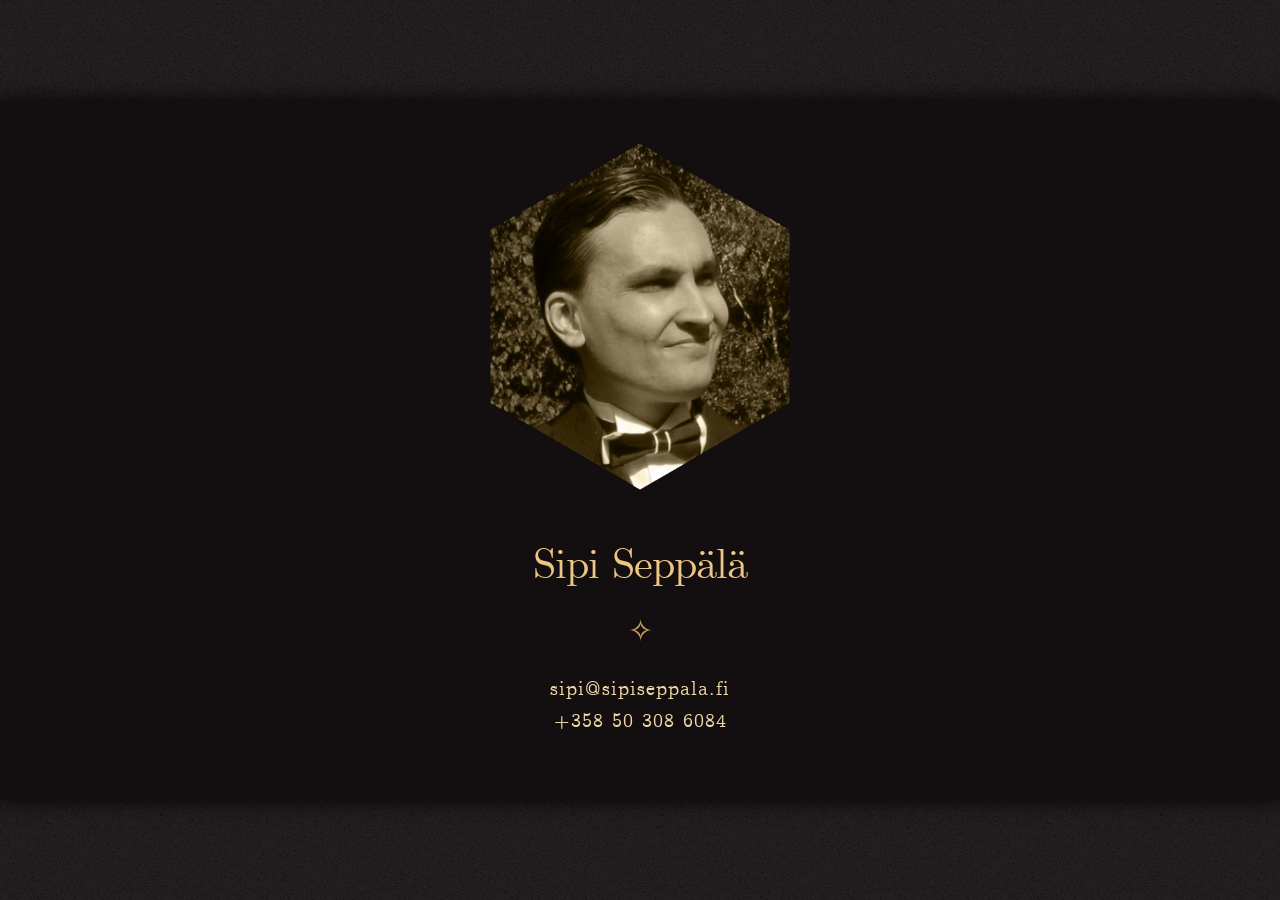
<file: index.html>
<!DOCTYPE html>
<html>
<head>
  <title>Sipi Tapio Seppälä</title>
  <meta name="description" content="Sipi Tapio Seppälä on terveydenhuollon IT-alalla työskentelevä espoolainen diplomi-insinööri ja perheenisä">
  <meta name="viewport" content="width=device-width, initial-scale=1">
  <meta charset="utf-8">
  <link rel="stylesheet" href="/css/normalize.css">
  <link rel="stylesheet" href="/css/skeleton.css">
  <link rel="stylesheet" href="/css/fontawesome-all.css" >
  <link rel="stylesheet" href="/css/sipi.css">
  <link rel="icon" type="image/png" href="/img/favicon.png">
</head>
<body>  
<div id="wrapper">
    <div class="container text-center" id="content">
        <div id="profile-pic">
            <img src="../img/sipi_hexagon.png" width="300">
        </div>
        <div id="fullname">
            <h2>Sipi Seppälä</h2>
        </div>
        <h4>✧</h4>
        <div id="details">
                <p><a href="mailto:sipi@sipiseppala.fi">sipi@sipiseppala.fi</a><br>
                <a href="tel:+358503086084">+358 50 308 6084</a></p>
                <!--
                <p id="profiles">
                    <a href="cv/" title="Curriculum Vitae">CV</a>
                        <a href="http://facebook.com/sipi.seppala" title="Facebook profile"><i class="fab fa-facebook"></i></a>
                        <a href="https://github.com/sipiseppala" title="GitHub profile"><i class="fab fa-github"></i></a>
                </p>
                <p>This is hosted from GitHub pages now</p>
                -->
        </div>
    </div>
</div>
</body>
</html>
</file>
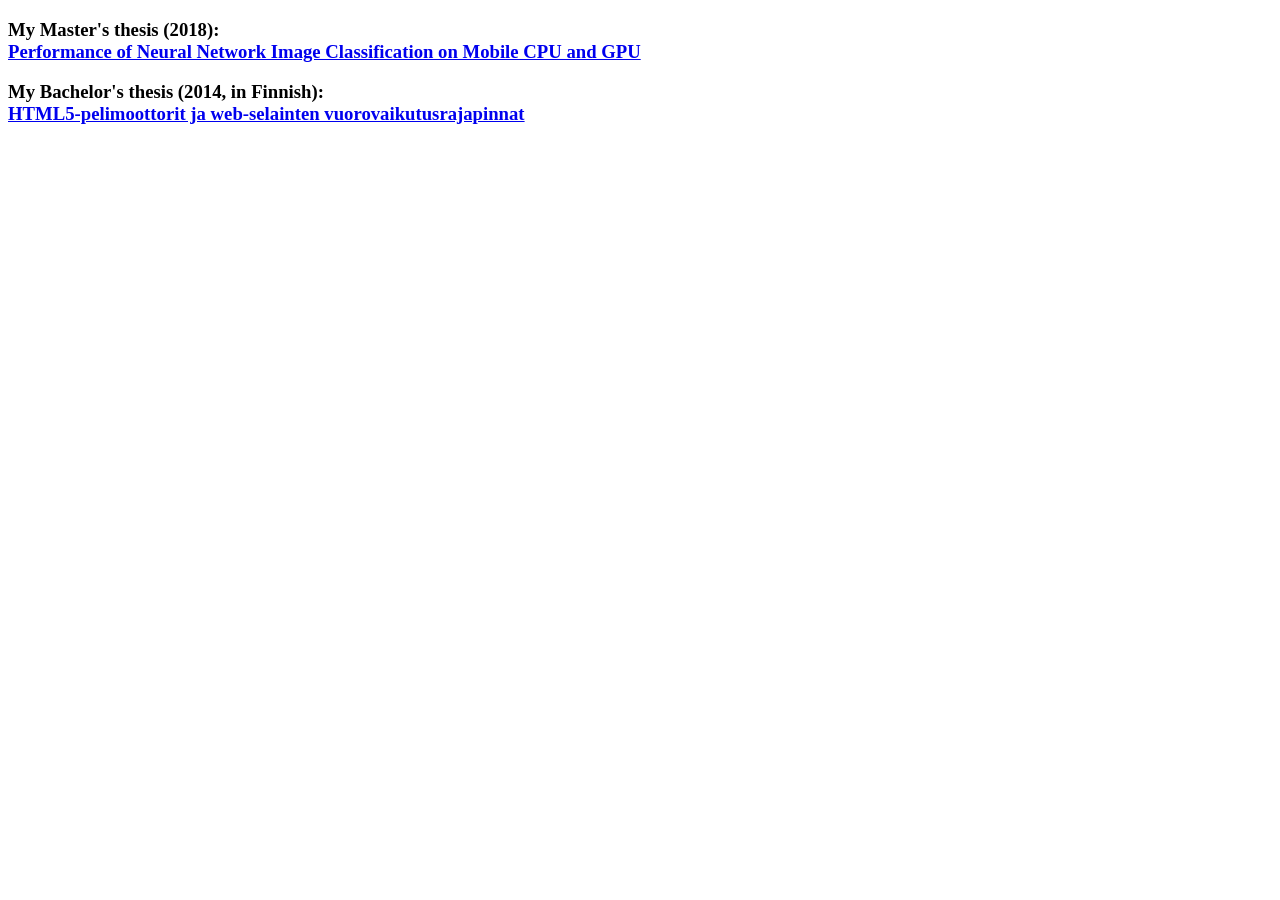
<file: docs/index.html>
<!doctype html>
<head>
<meta charset="utf-8">
<title>Docs | Sipi Seppälä docs</title>
</head>

<body>

<h3>My Master's thesis (2018): <br><a href="masters_seppala_2018.pdf">Performance of Neural Network Image Classification on Mobile CPU and GPU</a></h3>

<h3>My Bachelor's thesis (2014, in Finnish): <br><a href="bachelor_seppala_2014.pdf">HTML5-pelimoottorit ja web-selainten vuorovaikutusrajapinnat</a></h3>


</body>
</html>
</file>
<file: css/skeleton.css>
/*
* Skeleton V2.0.4
* Copyright 2014, Dave Gamache
* www.getskeleton.com
* Free to use under the MIT license.
* http://www.opensource.org/licenses/mit-license.php
* 12/29/2014
*/


/* Table of contents
––––––––––––––––––––––––––––––––––––––––––––––––––
- Grid
- Base Styles
- Typography
- Links
- Buttons
- Forms
- Lists
- Code
- Tables
- Spacing
- Utilities
- Clearing
- Media Queries
*/


/* Grid
–––––––––––––––––––––––––––––––––––––––––––––––––– */
.container {
  position: relative;
  width: 100%;
  max-width: 960px;
  margin: 0 auto;
  padding: 0 20px;
  box-sizing: border-box; }
.column,
.columns {
  width: 100%;
  float: left;
  box-sizing: border-box; }

/* For devices larger than 400px */
@media (min-width: 400px) {
  .container {
    width: 85%;
    padding: 0; }
}

/* For devices larger than 550px */
@media (min-width: 550px) {
  .container {
    width: 80%; }
  .column,
  .columns {
    margin-left: 4%; }
  .column:first-child,
  .columns:first-child {
    margin-left: 0; }

  .one.column,
  .one.columns                    { width: 4.66666666667%; }
  .two.columns                    { width: 13.3333333333%; }
  .three.columns                  { width: 22%;            }
  .four.columns                   { width: 30.6666666667%; }
  .five.columns                   { width: 39.3333333333%; }
  .six.columns                    { width: 48%;            }
  .seven.columns                  { width: 56.6666666667%; }
  .eight.columns                  { width: 65.3333333333%; }
  .nine.columns                   { width: 74.0%;          }
  .ten.columns                    { width: 82.6666666667%; }
  .eleven.columns                 { width: 91.3333333333%; }
  .twelve.columns                 { width: 100%; margin-left: 0; }

  .one-third.column               { width: 30.6666666667%; }
  .two-thirds.column              { width: 65.3333333333%; }

  .one-half.column                { width: 48%; }

  /* Offsets */
  .offset-by-one.column,
  .offset-by-one.columns          { margin-left: 8.66666666667%; }
  .offset-by-two.column,
  .offset-by-two.columns          { margin-left: 17.3333333333%; }
  .offset-by-three.column,
  .offset-by-three.columns        { margin-left: 26%;            }
  .offset-by-four.column,
  .offset-by-four.columns         { margin-left: 34.6666666667%; }
  .offset-by-five.column,
  .offset-by-five.columns         { margin-left: 43.3333333333%; }
  .offset-by-six.column,
  .offset-by-six.columns          { margin-left: 52%;            }
  .offset-by-seven.column,
  .offset-by-seven.columns        { margin-left: 60.6666666667%; }
  .offset-by-eight.column,
  .offset-by-eight.columns        { margin-left: 69.3333333333%; }
  .offset-by-nine.column,
  .offset-by-nine.columns         { margin-left: 78.0%;          }
  .offset-by-ten.column,
  .offset-by-ten.columns          { margin-left: 86.6666666667%; }
  .offset-by-eleven.column,
  .offset-by-eleven.columns       { margin-left: 95.3333333333%; }

  .offset-by-one-third.column,
  .offset-by-one-third.columns    { margin-left: 34.6666666667%; }
  .offset-by-two-thirds.column,
  .offset-by-two-thirds.columns   { margin-left: 69.3333333333%; }

  .offset-by-one-half.column,
  .offset-by-one-half.columns     { margin-left: 52%; }

}


/* Base Styles
–––––––––––––––––––––––––––––––––––––––––––––––––– */
/* NOTE
html is set to 62.5% so that all the REM measurements throughout Skeleton
are based on 10px sizing. So basically 1.5rem = 15px :) */
html {
  font-size: 62.5%; }
body {
  font-size: 1.5em; /* currently ems cause chrome bug misinterpreting rems on body element */
  line-height: 1.6;
  font-weight: 400;
  font-family: "Raleway", "HelveticaNeue", "Helvetica Neue", Helvetica, Arial, sans-serif;
  color: #222; }


/* Typography
–––––––––––––––––––––––––––––––––––––––––––––––––– */
h1, h2, h3, h4, h5, h6 {
  margin-top: 0;
  margin-bottom: 2rem;
  font-weight: 300; }
h1 { font-size: 4.0rem; line-height: 1.2;  letter-spacing: -.1rem;}
h2 { font-size: 3.6rem; line-height: 1.25; letter-spacing: -.1rem; }
h3 { font-size: 3.0rem; line-height: 1.3;  letter-spacing: -.1rem; }
h4 { font-size: 2.4rem; line-height: 1.35; letter-spacing: -.08rem; }
h5 { font-size: 1.8rem; line-height: 1.5;  letter-spacing: -.05rem; }
h6 { font-size: 1.5rem; line-height: 1.6;  letter-spacing: 0; }

/* Larger than phablet */
@media (min-width: 550px) {
  h1 { font-size: 5.0rem; }
  h2 { font-size: 4.2rem; }
  h3 { font-size: 3.6rem; }
  h4 { font-size: 3.0rem; }
  h5 { font-size: 2.4rem; }
  h6 { font-size: 1.5rem; }
}

p {
  margin-top: 0; }


/* Links
–––––––––––––––––––––––––––––––––––––––––––––––––– */
a {
  color: #1EAEDB; }
a:hover {
  color: #0FA0CE; }


/* Buttons
–––––––––––––––––––––––––––––––––––––––––––––––––– */
.button,
button,
input[type="submit"],
input[type="reset"],
input[type="button"] {
  display: inline-block;
  height: 38px;
  padding: 0 30px;
  color: #555;
  text-align: center;
  font-size: 11px;
  font-weight: 600;
  line-height: 38px;
  letter-spacing: .1rem;
  text-transform: uppercase;
  text-decoration: none;
  white-space: nowrap;
  background-color: transparent;
  border-radius: 4px;
  border: 1px solid #bbb;
  cursor: pointer;
  box-sizing: border-box; }
.button:hover,
button:hover,
input[type="submit"]:hover,
input[type="reset"]:hover,
input[type="button"]:hover,
.button:focus,
button:focus,
input[type="submit"]:focus,
input[type="reset"]:focus,
input[type="button"]:focus {
  color: #333;
  border-color: #888;
  outline: 0; }
.button.button-primary,
button.button-primary,
input[type="submit"].button-primary,
input[type="reset"].button-primary,
input[type="button"].button-primary {
  color: #FFF;
  background-color: #33C3F0;
  border-color: #33C3F0; }
.button.button-primary:hover,
button.button-primary:hover,
input[type="submit"].button-primary:hover,
input[type="reset"].button-primary:hover,
input[type="button"].button-primary:hover,
.button.button-primary:focus,
button.button-primary:focus,
input[type="submit"].button-primary:focus,
input[type="reset"].button-primary:focus,
input[type="button"].button-primary:focus {
  color: #FFF;
  background-color: #1EAEDB;
  border-color: #1EAEDB; }


/* Forms
–––––––––––––––––––––––––––––––––––––––––––––––––– */
input[type="email"],
input[type="number"],
input[type="search"],
input[type="text"],
input[type="tel"],
input[type="url"],
input[type="password"],
textarea,
select {
  height: 38px;
  padding: 6px 10px; /* The 6px vertically centers text on FF, ignored by Webkit */
  background-color: #fff;
  border: 1px solid #D1D1D1;
  border-radius: 4px;
  box-shadow: none;
  box-sizing: border-box; }
/* Removes awkward default styles on some inputs for iOS */
input[type="email"],
input[type="number"],
input[type="search"],
input[type="text"],
input[type="tel"],
input[type="url"],
input[type="password"],
textarea {
  -webkit-appearance: none;
     -moz-appearance: none;
          appearance: none; }
textarea {
  min-height: 65px;
  padding-top: 6px;
  padding-bottom: 6px; }
input[type="email"]:focus,
input[type="number"]:focus,
input[type="search"]:focus,
input[type="text"]:focus,
input[type="tel"]:focus,
input[type="url"]:focus,
input[type="password"]:focus,
textarea:focus,
select:focus {
  border: 1px solid #33C3F0;
  outline: 0; }
label,
legend {
  display: block;
  margin-bottom: .5rem;
  font-weight: 600; }
fieldset {
  padding: 0;
  border-width: 0; }
input[type="checkbox"],
input[type="radio"] {
  display: inline; }
label > .label-body {
  display: inline-block;
  margin-left: .5rem;
  font-weight: normal; }


/* Lists
–––––––––––––––––––––––––––––––––––––––––––––––––– */
ul {
  list-style: circle inside; }
ol {
  list-style: decimal inside; }
ol, ul {
  padding-left: 0;
  margin-top: 0; }
ul ul,
ul ol,
ol ol,
ol ul {
  margin: 1.5rem 0 1.5rem 3rem;
  font-size: 90%; }
li {
  margin-bottom: 1rem; }


/* Code
–––––––––––––––––––––––––––––––––––––––––––––––––– */
code {
  padding: .2rem .5rem;
  margin: 0 .2rem;
  font-size: 90%;
  white-space: nowrap;
  background: #F1F1F1;
  border: 1px solid #E1E1E1;
  border-radius: 4px; }
pre > code {
  display: block;
  padding: 1rem 1.5rem;
  white-space: pre; }


/* Tables
–––––––––––––––––––––––––––––––––––––––––––––––––– */
th,
td {
  padding: 12px 15px;
  text-align: left;
  border-bottom: 1px solid #E1E1E1; }
th:first-child,
td:first-child {
  padding-left: 0; }
th:last-child,
td:last-child {
  padding-right: 0; }


/* Spacing
–––––––––––––––––––––––––––––––––––––––––––––––––– */
button,
.button {
  margin-bottom: 1rem; }
input,
textarea,
select,
fieldset {
  margin-bottom: 1.5rem; }
pre,
blockquote,
dl,
figure,
table,
p,
ul,
ol,
form {
  margin-bottom: 2.5rem; }


/* Utilities
–––––––––––––––––––––––––––––––––––––––––––––––––– */
.u-full-width {
  width: 100%;
  box-sizing: border-box; }
.u-max-full-width {
  max-width: 100%;
  box-sizing: border-box; }
.u-pull-right {
  float: right; }
.u-pull-left {
  float: left; }


/* Misc
–––––––––––––––––––––––––––––––––––––––––––––––––– */
hr {
  margin-top: 3rem;
  margin-bottom: 3.5rem;
  border-width: 0;
  border-top: 1px solid #E1E1E1; }


/* Clearing
–––––––––––––––––––––––––––––––––––––––––––––––––– */

/* Self Clearing Goodness */
.container:after,
.row:after,
.u-cf {
  content: "";
  display: table;
  clear: both; }


/* Media Queries
–––––––––––––––––––––––––––––––––––––––––––––––––– */
/*
Note: The best way to structure the use of media queries is to create the queries
near the relevant code. For example, if you wanted to change the styles for buttons
on small devices, paste the mobile query code up in the buttons section and style it
there.
*/


/* Larger than mobile */
@media (min-width: 400px) {}

/* Larger than phablet (also point when grid becomes active) */
@media (min-width: 550px) {}

/* Larger than tablet */
@media (min-width: 750px) {}

/* Larger than desktop */
@media (min-width: 1000px) {}

/* Larger than Desktop HD */
@media (min-width: 1200px) {}
</file>
<file: css/sipi.css>
@font-face {
    font-family: 'CMU Serif';
    src: url('fonts/cmus.woff') format('woff'),
         url('fonts/cmus.ttf') format('truetype');
}
@font-face {
    font-family: 'CMU Concrete';
    src: url('fonts/cmuc.woff') format('woff'),
         url('fonts/cmuc.ttf') format('truetype');
}
@font-face {
    font-family: 'Raleway-Medium';
    src: url('fonts/Raleway-Medium.otf') format('truetype');
}
@font-face {
    font-family: 'Lato-Lig';
    src: url('fonts/Lato-Lig.ttf') format('truetype');
}
@font-face {
    font-family: 'Lato-Bol';
    src: url('fonts/Lato-Bol.ttf') format('truetype');
}
@font-face {
    font-family: 'Lato-Reg';
    src: url('fonts/Lato-Reg.ttf') format('truetype');
}


body{
    background: #231f20 url(/img/img-noise-250x250.png);
    color: #f1d7a6; /* light orange */
    font-family: 'CMU Concrete', sans-serif;
    font-size: 2em;
}

h1, h2, h3{
    font-family: "CMU Serif", Georgia, serif;
    color: #eec683; /* normal orange */
}
h4,h5{
    color: #d2a25e; /* dark orange */
}
a{
    text-decoration: none;
    color: #f1d7a6; /* light orange */
}


#wrapper{
    width: 100%;
    box-shadow: 0 0 1em black;
    background-color: #130F10;
}

@media (min-height: 900px) {
  #wrapper{
    position: absolute;
    top: 50%;
    transform: translateY(-50%);
  }
}

#content{
    padding: 0.1em;
}

#profile-pic {
    margin: 2em 0;
}

#details{
    margin-top: 1em;
    margin-bottom: 3em;
    letter-spacing: 1px;
}

#profiles a{
    padding-right: 1em;
    padding-left: 1em;
    display: inline-block;
}

.text-center{
    text-align: center;
}
.text-smaller{
    font-size: smaller;
}


/* CV */

#cv-wrapper{
    margin-top: 0.5em; 
    margin-bottom: 1em;
    width: 95%;
    padding: 0;
}

#cv-dl{
    font-size: 11pt;
    display: block;
    text-align: right;
    width: 99%;
}

#cv-content, #cv-content-top{
    font-family: "Raleway-Medium", sans-serif;
    font-size: 1.5rem;
    color: #333;
    background-color: #fefefe; /*=kuvan yläosa, #e9e9e9 kuvan ala-osa*/
}

#cv-content-top{
    background: #e9e9e9;
    text-align: center;
    padding: 2rem 1rem 0 1rem;
}

#cv-content-top h2{
    font-family: 'Lato-Lig', sans-serif;
}

#cv-content{
    padding: 6rem 1rem;
}


#cv-name{
        margin-top: 1em;
}

#cv-c-left{
    background: linear-gradient(to top right, #fefefe 0%, #fefefe 50%, #e9e9e9 50%, #e9e9e9 100%);
    float: left;
    width: 50%;
    height: 2em;
}
#cv-c-right{
    background: linear-gradient(to top left, #fefefe 0%, #fefefe 50%, #e9e9e9 50%, #e9e9e9 100%);
    float: right;
    width: 50%;
    height: 2em;
}

@media print{

}

@media screen and (min-width: 600px){

    #cv-content-top{
        padding: 2rem 1rem;
    }
    #cv-content{
        padding: 5rem 2rem;
    }
    #cv-content h6{
        font-size: 120%;
    }
    #cv-content p{
        width: 80%;
    }
    .text-smaller{
        font-size: 100%;
    }

}

#cv-name a{
    color: #333; /* normal orange */
}

#cv-content a, #cv-content b{
    /*color: #1EAEDB;  /* blue/teal */
    color: #345; /* dark blue */
}

#cv-content h5{
    font-family: 'Lato-Lig', sans-serif;
    letter-spacing: 1px;
}

#cv-content h6{
    letter-spacing: 1px;
    margin-top: 3rem;
    font-family: 'Lato-Reg', sans-serif;
}

#cv-content h6 b{
    font-family: 'Lato-Bol', sans-serif;
}

#cv-content hr{
    margin-top: 3rem;
    margin-bottom: 3rem;
}

#cv-content p{
    margin-bottom: 0.75rem;
}

.keyword{
    /*padding: 0 0.5em;*/
    padding-right: 1em;
    display: inline-block;
}
</file>
